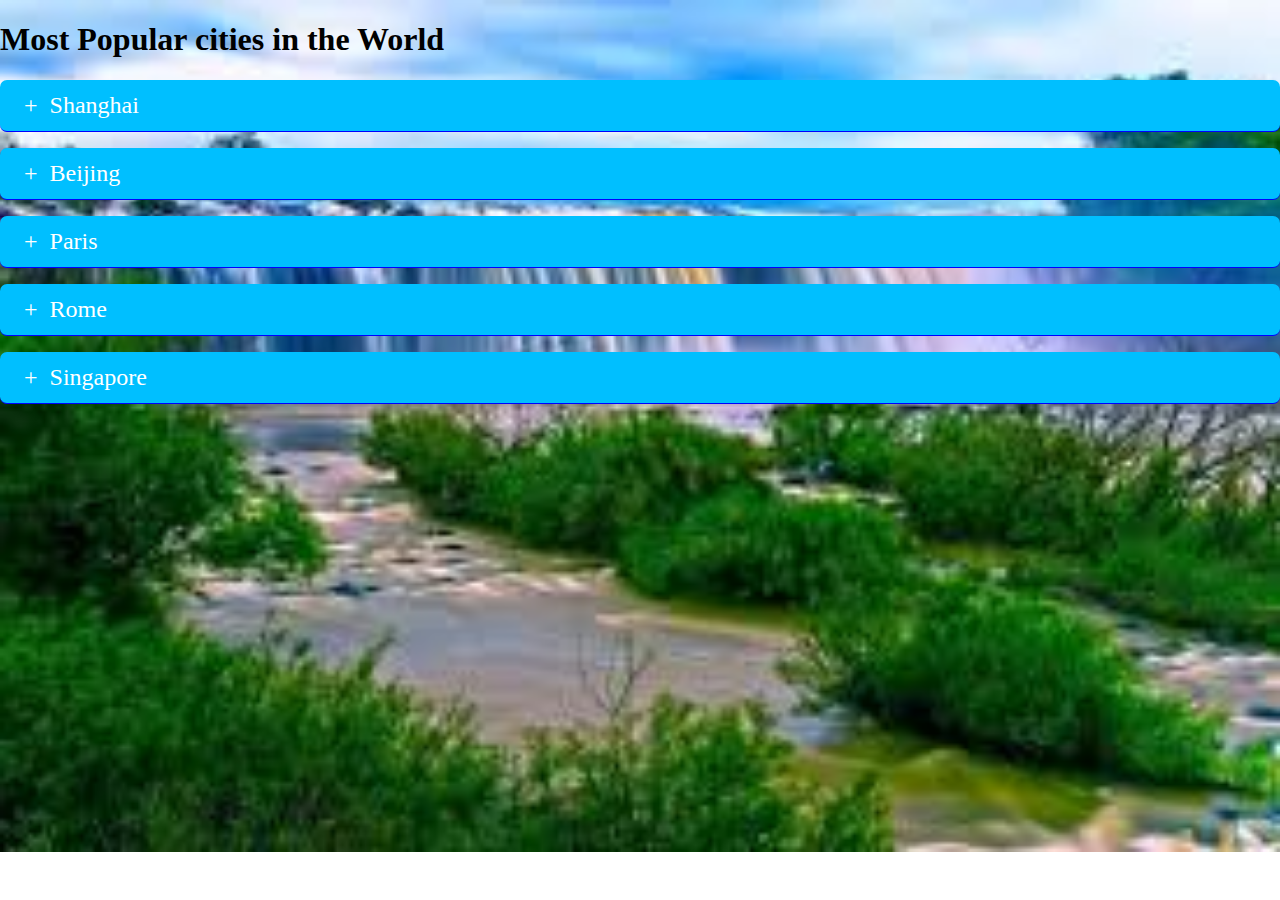
<file: accordian.html>
<!DOCTYPE html>
<html>
<head>
    <meta name="viewport" content="width=device-width, initial-scale=1.0, user-scalable=no">

	<style>
	body{
	padding: 0px;
	margin:0;
	background-image: url("back2.jpg");
	background-repeat: no-repeat;
	background-size:cover;
	height: 100%;
}
	.container,.container dd{
		margin: 0;
		padding: 0;
		

	}
	.container dd{
		border:1px solid DeepSkyBlue;
	/*border-top:none;*/
	border-radius:0 0 7px 7px;
	padding-top:20px;
	padding:70px;
	}
	.row{
		display: flex;
		height: auto;
		justify-content: space-between;
		align-items: center;		
		/*transform:translateX(-25px);*/
	}
	.paragraph{ 

		/*margin:2px 2px;*/
		
		flex-direction: row;
		/*justify-content: space-between;*/
		/*align-items: center;*/
		/*flex-grow: 2;*/
	}
	p{
		font-size: 24px;
		/*word-break: break-all;*/
		/*margin: 10px 10px 10px 0px;
		padding:1px 5px 20px 5px;
		font-size: 19px;
*/
	}
	.myimage{
		display: flex;
		/*flex-grow: 1;*/
		flex-direction: row;
		justify-content: space-between;
		align-items: center;*/
		width: 500px;
	}
	.container dt{
	background:DeepSkyBlue;
	border-bottom:1px solid blue;
	border-radius:7px 7px 0 0;
	color:white;
	font-size:1.5em;
	margin-top:0.222em;
	padding:0.5em 1em;
	/*transition: all 300ms;*/
}
.jsOn  dt{
	border-radius:7px;
	cursor:pointer;
}
.jsOn .container dt:before{
	content: '+';
	margin-right: 0.5em;
}
.container dt.open{
	background:DarkOrange;
	border-color:Chocolate;
	border-radius: 7px 7px 0 0;
}
.container dd:after{
	content: '';
	
}
/*.container dd p{
	line-height:1.0;
} */
</style>
	<title>Collapse Accordian</title>
</head>
<body class="jsOff">
<div class="container">
	<div class="head">
			<h1>Most Popular cities in the World</h1>
		</div>
			<dl>
			<dt>Shanghai</dt>

			<dd>
				<div class="row">
	
				<div class=".paragraph"><p>
				Shanghai, on China’s central coast, is the country's biggest city and a global financial hub. Its heart is the Bund, a famed waterfront promenade lined with colonial-era buildings. Across the Huangpu River rises the Pudong district’s futuristic skyline, including 632m Shanghai Tower and the Oriental Pearl TV Tower, with distinctive pink spheres. Sprawling Yu Garden has traditional pavilions, towers and ponds.</p>
			</div>
					<div class="myimage"><img src="image1.jpg" style="height: 120px;width: 120px;"></div>

				</div>
			</dd>	

			</dl>
			<dl>
			<dt>Beijing</dt>

			<dd>
				<div class="row">
	
				<div class=".paragraph"><p>
				Beijing, China’s massive capital, has history stretching back 3 millennia. Yet it’s known as much for its modern architecture as its ancient sites such as the grand Forbidden City complex, the imperial palace during the Ming and Qing dynasties. Nearby, the massive Tiananmen Square pedestrian plaza is the site of Mao Zedong’s mausoleum and the National Museum of China, displaying a vast collection of cultural relics.</p>
			</div>
					<div class="myimage"><img src="image2.jpg" style="height: 120px;width: 120px;"></div>

				</div>
			</dd>	

			</dl>


			<dl>
			<dt>Paris</dt>

			<dd>
				<div class="row">
	
				<div class=".paragraph"><p>
				Paris, France's capital, is a major European city and a global center for art, fashion, gastronomy and culture. Its 19th-century cityscape is crisscrossed by wide boulevards and the River Seine. Beyond such landmarks as the Eiffel Tower and the 12th-century, Gothic Notre-Dame cathedral, the city is known for its cafe culture and designer boutiques along the Rue du Faubourg Saint-Honoré.</p>
			</div>
					<div class="myimage"><img src="image3.jpg" style="height: 120px;width: 120px;"></div>

				</div>
			</dd>	

			</dl>



			<dl>
			<dt>Rome</dt>

			<dd>
				<div class="row">
	
				<div class=".paragraph"><p>
					Rome, Italy’s capital, is a sprawling, cosmopolitan city with nearly 3,000 years of globally influential art, architecture and culture on display. Ancient ruins such as the Forum and the Colosseum evoke the power of the former Roman Empire. Vatican City, headquarters of the Roman Catholic Church, has St. Peter’s Basilica and the Vatican Museums, which house masterpieces such as Michelangelo’s Sistine Chapel frescoes.
				</p>
			</div>
					<div class="myimage"><img src="image4.jpg" style="height: 120px;width: 120px;"></div>

				</div>
			</dd>	

			</dl>


			<dl>
			<dt>Singapore</dt>

			<dd>
				<div class="row">
	
				<div class=".paragraph"><p>
				Singapore, an island city-state off southern Malaysia, is a global financial center with a tropical climate and multicultural population. Its colonial core centers on the Padang, a cricket field since the 1830s and now flanked by grand buildings such as City Hall, with its 18 Corinthian columns. In Singapore's circa-1820 Chinatown stands the red-and-gold Buddha Tooth Relic Temple, said to house one of Buddha's teeth.
				</p>
			</div>
					<div class="myimage"><img src="image5.jpg" style="height: 120px;width: 120px;"></div>

				</div>
			</dd>	

			</dl>
		</div>
		
			<script type="text/javascript" src="jquery-3.3.1.min.js"></script>
<script type="text/javascript" src="accordian.js"></script>
</body>
</html>
</file>
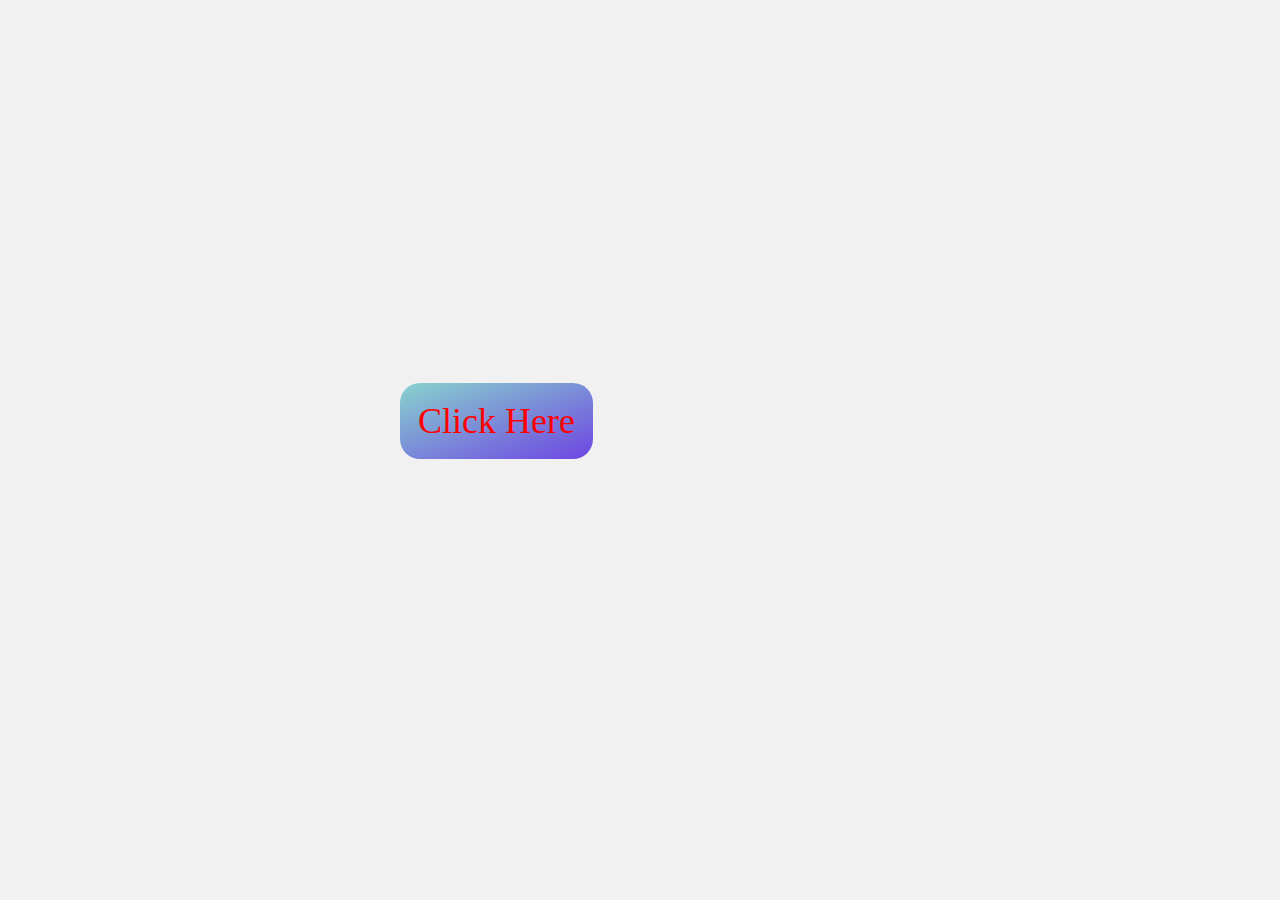
<file: modal.html>
<!DOCTYPE html>
<html>
<head>
	<link rel="stylesheet" type="text/css" href="modal.css">
	<title>Modal</title>
</head>
<body>
	<div class="modal">
		<div class="titlebar">
			<!-- <div class="close"><span class="close">&times;</span> -->
			<!-- </div> -->
		<div class="modal-title">
			<h2>Modal Title</h2>
			</div>
			<div class="close"><span class="close">&times;</span>
			</div>
		</div>
<div class="modal-body">
	<p>Modal body goes here</p>
</div>
<div class="but">
<button class="button bcolour1">Close</button>
<input type="button" class="button bcolour2" value="Save changes">	
</div>
</div>
<div><p>
	<span style="cursor: pointer;" class="click">Click Here</span>
</p>
</div>
	<!-- <button class="click">Click me</button> -->
<!-- <input type="button" class="button bcolour2" value="Save changes"> -->	
<script type="text/javascript" src="jquery-3.3.1.min.js"></script>
<script type="text/javascript"src="modal.js"></script>
</body>
</html>
</file>
<file: modal.css>
:root{
		font-size: 15px;
	}
	.modal{
		display: none;
		width: 50%;
		position: fixed; /* Stay in place */
    	z-index: 1
    	left: 0;
    	top: 0;
    	height: 100%;
    	opacity: 0;
		/*display: flex;*/
		/*justify-content: space-between;*/
		/*display: none;*/
	}
	.titlebar{
		display: flex;
		flex-direction: row;
		justify-content: space-between;
		background-color: green;
	}
	.close{
		font-size: 24px;
		background-color: red;
		height: 4px;
		
		/*flex-direction: row;*/
	}
	.close:hover,
.close:focus {
    color: #000;
    text-decoration: none;
    cursor: pointer;
}
	.modal-title{
		/*flex-direction: row;*/
		justify-content: space-around;
		align-items: center;

	}
	.modal-body{
		border:1px solid red;
	}
	.but{
		background-color: deepSkyBlue;
		display: flex;
		flex-direction: row-reverse;
			}
		body{
			margin:400px;
			padding:0;
			font-family: verdana;
			background:#f1f1f1;
		}
		.button {
    border: none;
    padding: 1rem 2.13rem;
    text-align: center;
    text-decoration: none;
    display: inline-block;
    font-size: 1.06rem;
    margin: 4px 2px;
    cursor: pointer;
    border-radius: 2px;
    margin-right: .50rem;
}
.bcolour1{
	background-color: #6c757d ;
	border-color: #6c757d;
}
.bcolour2{
	background-color: #0062cc;
	border-color: #0062cc;
}
.click{
	font-size: 4vmin;
    padding: 2vmin;
    border-radius: 20px;
    color: red;
    background-image: linear-gradient(-20deg, #6e45e2 0%, #88d3ce 100%);
    margin-top: 50vm;
</file>
